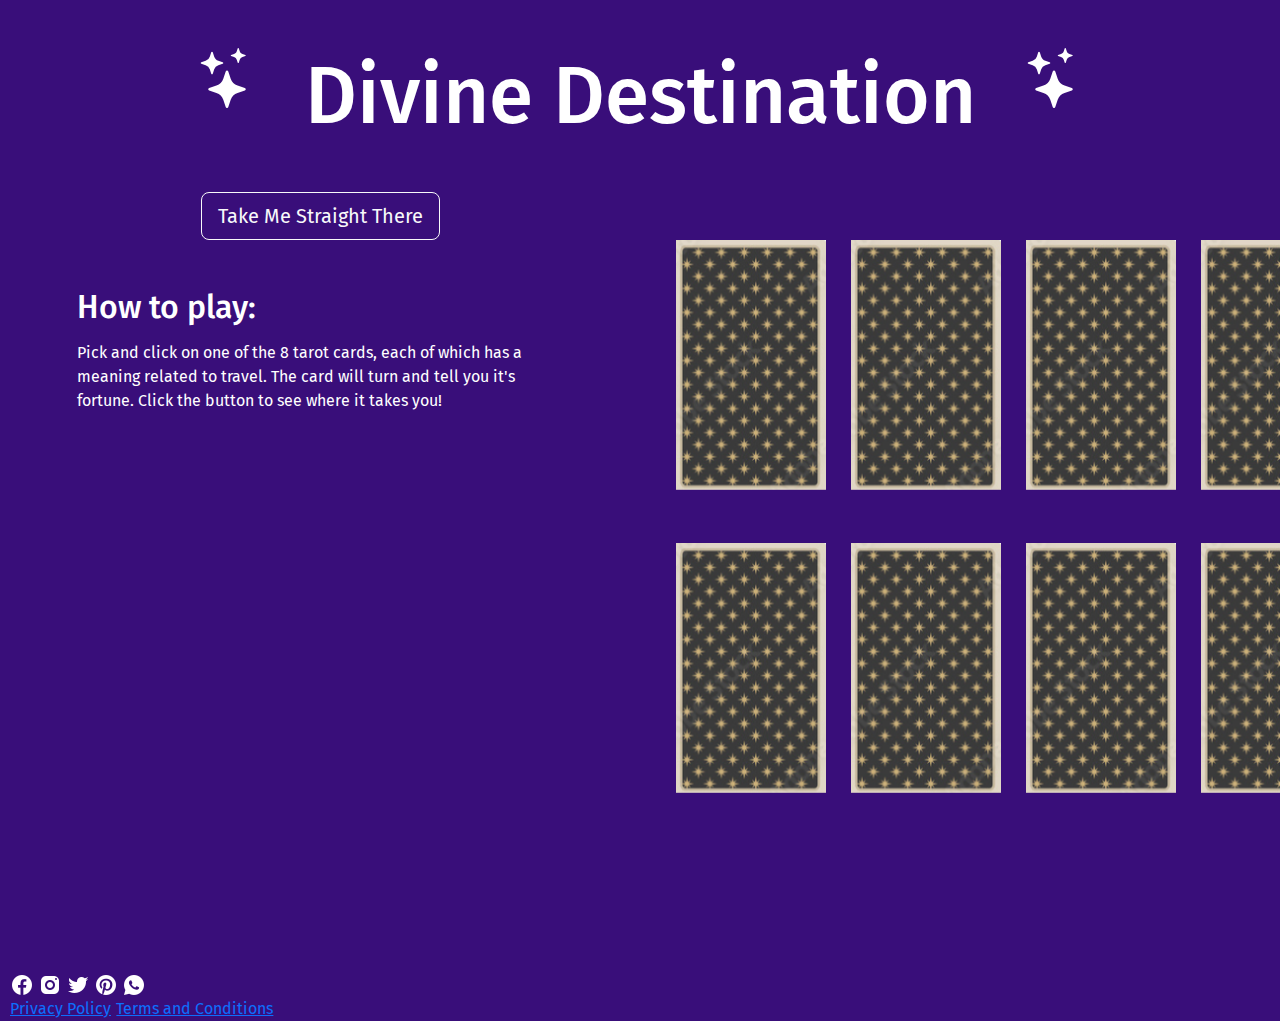
<file: index.html>
<!DOCTYPE html>
<html lang="en">
<head>
    <meta charset="UTF-8">
    <meta name="viewport" content="width=device-width, initial-scale=1.0">
  <!-- Googlefonts link   -->
  <link rel="preconnect" href="https://fonts.googleapis.com">
  <link rel="preconnect" href="https://fonts.gstatic.com" crossorigin>
  <link href="https://fonts.googleapis.com/css2?family=Fira+Sans:ital,wght@0,100;0,200;0,300;0,400;0,500;0,600;0,700;0,800;0,900;1,100;1,200;1,300;1,400;1,500;1,600;1,700;1,800;1,900&display=swap" rel="stylesheet">
 <!-- Bootstrap link -->
    <link href="https://cdn.jsdelivr.net/npm/bootstrap@5.3.3/dist/css/bootstrap.min.css" rel="stylesheet" integrity="sha384-QWTKZyjpPEjISv5WaRU9OFeRpok6YctnYmDr5pNlyT2bRjXh0JMhjY6hW+ALEwIH" crossorigin="anonymous">
<!-- Our own CSS page link -->
 <link rel="stylesheet" href="styles.css">
    <title>Divine Destination</title>
</head>

<body>
    <header class="firstPage container mb-md-4 py-3 pt-md-5">
        <div class="title d-flex justify-content-center" >
<!-- Title and tag line -->
 <!-- stars icon code -->
<svg xmlns="http://www.w3.org/2000/svg" width="60" height="60" fill="currentColor" class="bi bi-stars me-3 me-md-5" viewBox="0 0 16 16">
    <path d="M7.657 6.247c.11-.33.576-.33.686 0l.645 1.937a2.89 2.89 0 0 0 1.829 1.828l1.936.645c.33.11.33.576 0 .686l-1.937.645a2.89 2.89 0 0 0-1.828 1.829l-.645 1.936a.361.361 0 0 1-.686 0l-.645-1.937a2.89 2.89 0 0 0-1.828-1.828l-1.937-.645a.361.361 0 0 1 0-.686l1.937-.645a2.89 2.89 0 0 0 1.828-1.828zM3.794 1.148a.217.217 0 0 1 .412 0l.387 1.162c.173.518.579.924 1.097 1.097l1.162.387a.217.217 0 0 1 0 .412l-1.162.387A1.73 1.73 0 0 0 4.593 5.69l-.387 1.162a.217.217 0 0 1-.412 0L3.407 5.69A1.73 1.73 0 0 0 2.31 4.593l-1.162-.387a.217.217 0 0 1 0-.412l1.162-.387A1.73 1.73 0 0 0 3.407 2.31zM10.863.099a.145.145 0 0 1 .274 0l.258.774c.115.346.386.617.732.732l.774.258a.145.145 0 0 1 0 .274l-.774.258a1.16 1.16 0 0 0-.732.732l-.258.774a.145.145 0 0 1-.274 0l-.258-.774a1.16 1.16 0 0 0-.732-.732L9.1 2.137a.145.145 0 0 1 0-.274l.774-.258c.346-.115.617-.386.732-.732z"/>
  </svg>

    <h1 class="justify-content-center">Divine Destination</h1>

<!-- stars icon code-->
    <svg xmlns="http://www.w3.org/2000/svg" width="60" height="60" fill="currentColor" class="bi bi-stars ms-3 ms-md-5" viewBox="0 0 16 16">
        <path d="M7.657 6.247c.11-.33.576-.33.686 0l.645 1.937a2.89 2.89 0 0 0 1.829 1.828l1.936.645c.33.11.33.576 0 .686l-1.937.645a2.89 2.89 0 0 0-1.828 1.829l-.645 1.936a.361.361 0 0 1-.686 0l-.645-1.937a2.89 2.89 0 0 0-1.828-1.828l-1.937-.645a.361.361 0 0 1 0-.686l1.937-.645a2.89 2.89 0 0 0 1.828-1.828zM3.794 1.148a.217.217 0 0 1 .412 0l.387 1.162c.173.518.579.924 1.097 1.097l1.162.387a.217.217 0 0 1 0 .412l-1.162.387A1.73 1.73 0 0 0 4.593 5.69l-.387 1.162a.217.217 0 0 1-.412 0L3.407 5.69A1.73 1.73 0 0 0 2.31 4.593l-1.162-.387a.217.217 0 0 1 0-.412l1.162-.387A1.73 1.73 0 0 0 3.407 2.31zM10.863.099a.145.145 0 0 1 .274 0l.258.774c.115.346.386.617.732.732l.774.258a.145.145 0 0 1 0 .274l-.774.258a1.16 1.16 0 0 0-.732.732l-.258.774a.145.145 0 0 1-.274 0l-.258-.774a1.16 1.16 0 0 0-.732-.732L9.1 2.137a.145.145 0 0 1 0-.274l.774-.258c.346-.115.617-.386.732-.732z"/>
      </svg>
        </div>  
    </header>

<!-- Main page content -->
    <main id="home">
    <div class="container-fluid">
<!-- Main area -->
    <div class="pb-3 mb-2 row d-flex"> 
<!-- Left side - How to play -->
            <div id="gameRules" class="col-xs-12 col-xl-6">
<!-- div that acts as a default placeholder before click event to start turning cards - has no display                 -->
                <div id="default" class="d-flex justify-content-center align-items-end">
<!-- button to destinations page that turns into a reset button after first click event                    -->
                    <a id="nextPage" class="btn btn-outline-light btn-lg mb-5" href="destinations.html">Take Me Straight There</a>
                </div>
                <div class="top row">

                    <h2 class="d-xs-none d-md-block">How to play:</h2>

<!-- Alternate text for small screens -->
                    <h3 class="d-xs-block d-md-none">Select a card to play:</h3>

            <p class="mobileNone">Pick and click on one of the 8 tarot cards, each of which has a meaning related to travel. The card will turn and tell you it's fortune. Click the button to see where it takes you!</p>
<!-- Left side - Chosen card texts (not seen until card clicked)        -->
            <div class="cardResults d-flex">

<!-- The Fool Description -->
                <div id="textFool" class="mb-5 describeCard">
                    <h3>The Fool Card</h3>
                    <p class="mb-5">Okay, so you want to blow off some steam, mess about, annoy the locals. The Fool is always up for a journey! This is an excellent card for a question about travel. It suggests a lively adventure                         to parts unknown.</p>
                    <div class="d-flex justify-contents-center">
                    <a class="btn btn-sm btn-light mx-auto" href="destinations.html#budapest">Take me away!</a>
                    </div>
                </div>
<!-- The Magician Description -->
                <div id="textMagician" class="describeCard">
                    <h3>The Magician Card</h3>
                    <p class="mb-5">Looking for a magical getaway? For that special something with mystery and history? Look no further than…</p>
                    <div class="d-flex justify-contents-center">
                    <a class="btn btn-sm btn-light mx-auto" href="destinations.html#cartegena">Take me away!</a>
                    </div>
                </div>
<!-- The Lovers Description -->
                <div id="textLovers" class=" describeCard">
                    <h3>The Lovers Card</h3>
                    <p class="mb-md-5">If only airplane seats were always in twos, not threes. Grab your beau (or find one when you're there or not!) your travels can be all the romance you need when you head to…</p>
                    <div class="d-flex justify-contents-center">
                    <a class="btn btn-sm btn-light mx-auto" href="destinations.html#paris">Take me away!</a>
                    </div>
                </div>
<!-- The Sun Description -->
                <div id="textSun" class=" describeCard">
                    <h3>The Sun Card</h3>
                    <p class="mb-5">As it says on the tin &hyphen; you're looking for one thing, and one thing only. Sun, sun, and more sun. You're bright, bold and ready to fly...</p>
                    <div class="d-flex justify-contents-center">
                    <a class="btn btn-sm btn-light mx-auto" href="destinations.html#sydney">Take me away!</a>
                    </div>
                </div>
<!-- The Empress Description -->
                <div id="textEmpress" class="describeCard">
                    <h3>The Empress Card</h3>
                    <p class="mb-5">The Empress is about indulgence, richness, creativity and pleasure. A culturaly rich destination awaits...</p>
                    <div class="d-flex justify-contents-center">
                    <a class="btn btn-sm btn-light mx-auto" href="destinations.html#capeTown">Take me away!</a>
                    </div>
                </div>
<!-- Death Description -->
                <div id="textDeath" class="describeCard">
                    <h3>The Death Card</h3>
                    <p class="mb-md-5">his may not seem like a good omen for your holiday, but it's actually perfect. It means change. You work yourself to the bone in your day-to-day, so now it's time to relax so hard you'll feel like                     you've died and gone to the dreamy afterlife.</p>
                    <div class="d-flex justify-contents-center">
                    <a class="btn btn-sm btn-light mx-auto" href="destinations.html#copenhagen">Take me away!</a>
                    </div>
                </div>
<!-- The World Description -->
                <div id="textWorld" class="describeCard">
                    <h3>The World Card</h3>
                    <p class="mb-md-5">We've checked in with your guardian angel, and they're recommending a multi-centre trip. Bet you thought that's something you'd never hear. We recommend starting in…. And heading to…</p>
                    <div class="d-flex justify-contents-center">
                    <a class="btn btn-sm btn-light mx-auto" href="destinations.html#bali">Take me away!</a>
                    </div>
                </div>
<!-- The moon Description -->
                <div id="textMoon" class=" describeCard">
                    <h3>The Moon Card</h3>
                    <p class="mb-5">That's right, you've exhausted all of the worldly destinations on offer. Time to call Richard Branson! …only kidding. In your case, you're a bit of a night owl. You need a holiday that'll give you                     the attractions you truly need, day and night.</p>
                    <div class="d-flex justify-contents-center">
                    <a class="btn btn-sm btn-light mx-auto" href="destinations.html#singapore">Take me away!</a>
                    </div>
                </div>
                </div>
</div>
<div class="bottom row">
</div>  
</div>
<!-- Tarot layout on right side of screen   -->
<div id="cardTable" class="cardLayout col-xs-12 col-lg-6">
<!-- Top row of cards -->
<div class="cardsRow row my-md-5 ms-4">
<!-- The Fool Card -->
<div onclick="cardPick(this.id)" id="theFool" class="tarotCard col-xs-6 col-lg-3 me-auto p-0">
<div class="cardFace cardFront">
    <img src="imgs/cardBack.png" alt="">
</div>
<div class="cardFace cardBack">
    <img src="imgs/modern-way-tarot-card-the-fool-meaning-600x1024.png.webp" alt="">
</div>
</div>
<!-- The Magician Card -->
<div onclick="cardPick(this.id)" id="theMagician" class="tarotCard col-xs-6 col-lg-3 me-auto">
<div class="cardFace cardFront">
    <img src="imgs/cardBack.png" alt="">
</div>
<div class="cardFace cardBack">
    <img src="imgs/modern-way-tarot-card-the-magician-meaning-600x1024.png.webp" alt="">
</div> 
</div>
<!-- The Lovers Card -->
<div onclick="cardPick(this.id)" id="theLovers" class="tarotCard col-xs-6 col-lg-3  me-auto">
<div class="cardFace cardFront">
    <img src="imgs/cardBack.png" alt="">
</div>
<div class="cardFace cardBack">
    <img src="imgs/modern-way-tarot-card-the-lovers-1-600x1024.png.webp" alt="">
</div>
</div>
<!-- The Sun Card -->
<div onclick="cardPick(this.id)" id="theSun" class="tarotCard col-xs-6 col-lg-3  me-auto">
<div class="cardFace cardFront">
    <img src="imgs/cardBack.png" alt="">
</div>
<div class="cardFace cardBack">
    <img src="imgs/modern-way-tarot-card-the-sun-600x1024.png.webp" alt="">
</div>
</div>
</div>
<!-- The bottom row of cards-->
<div class="cardsRow row ms-4">
<!-- The Empress Card -->
<div onclick="cardPick(this.id)" id="theEmpress" class="tarotCard col-xs-6 col-lg-3  me-auto">
<div class="cardFace cardFront">
    <img src="imgs/cardBack.png" alt="">
</div>
<div class="cardFace cardBack">
    <img src="imgs/modern-way-tarot-card-the-empress-600x1024.png.webp" alt="">
</div>
</div>
<!-- The Death Card -->
<div onclick="cardPick(this.id)" id="death"  class="tarotCard col-xs-6 col-lg-3  me-auto">
<div class="cardFace cardFront">
    <img src="imgs/cardBack.png" alt="">
</div>
<div class="cardFace cardBack">
    <img src="imgs/modern-way-tarot-card-death-600x1024.png.webp" alt="">
</div>
</div>
<!-- The World Card -->
<div onclick="cardPick(this.id)" id="theWorld" class="tarotCard col-xs-6 col-lg-3  me-auto">
<div class="cardFace cardFront">
    <img src="imgs/cardBack.png" alt="">
</div>
<div class="cardFace cardBack">
    <img src="imgs/modern-way-tarot-card-the-world-600x1024.png.webp" alt="">
</div>
</div>
<!-- The Moon Card -->
<div onclick="cardPick(this.id)" id="theMoon" class="tarotCard col-xs-6 col-lg-3  me-auto">
<div class="cardFace cardFront">
    <img src="imgs/cardBack.png" alt="">
</div>
<div class="cardFace cardBack">
    <img src="imgs/modern-way-tarot-card-the-moon-600x1024.png.webp" alt="">
</div>
</div>

</div>
</div>
</div> 
<!-- </div> -->
</main>
<!-- Footer     -->
<footer class="footer">
    <div>
    <a href="https://www.facebook.com/?locale=en_GB">
    <img src="logos/facebook.png"></a>
    <a href="https://www.instagram.com/">
    <img src="logos/instagram.png"></a>
    <a href="https://x.com/?lang=en">
    <img src="logos/twitter.png"></a>
    <a href="https://www.pinterest.co.uk/">
    <img src="logos/pintrest.png"></a>
    <a href="https://www.whatsapp.com/">
    <img src="logos/whatsapp.png"></a>
</div>
<div class="footerdiv1">
    <a href="https://www.google.com/webhp?hl=en&ictx=2&sa=X&ved=0ahUKEwiNj6Gcy-qHAxWBhf0HHehxMp0QPQgJ">Privacy Policy</a>
    </div>
    <div class="footerdiv2">
    <a href="https://www.google.com/webhp?hl=en&ictx=2&sa=X&ved=0ahUKEwiNj6Gcy-qHAxWBhf0HHehxMp0QPQgJ">Terms and Conditions</a>
</div>
</footer>

<!-- Javascript links for Bootstrap and our own - they have to go inside the body but after all the html code -->
<script src="app.js"></script>
<script src="https://cdn.jsdelivr.net/npm/bootstrap@5.3.3/dist/js/bootstrap.bundle.min.js" integrity="sha384-YvpcrYf0tY3lHB60NNkmXc5s9fDVZLESaAA55NDzOxhy9GkcIdslK1eN7N6jIeHz" crossorigin="anonymous"></script>
</body>
</html>
</file>
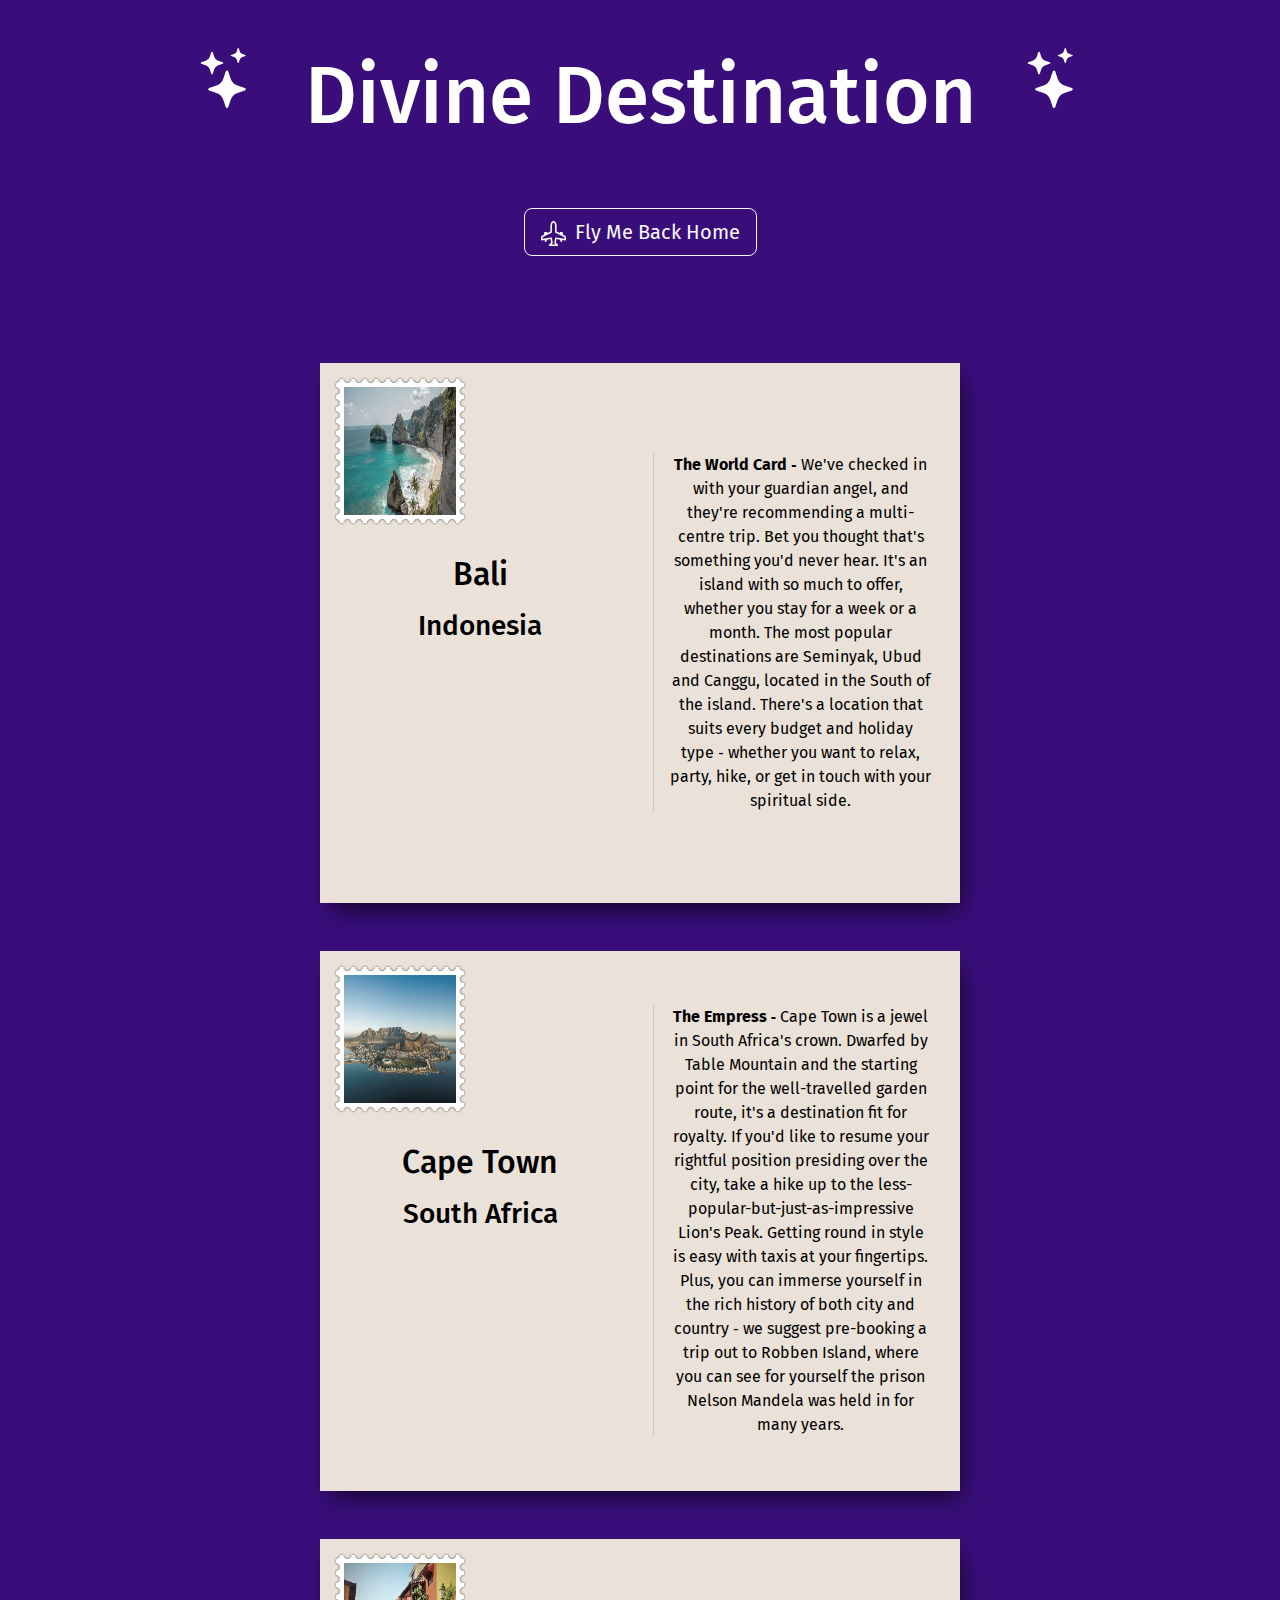
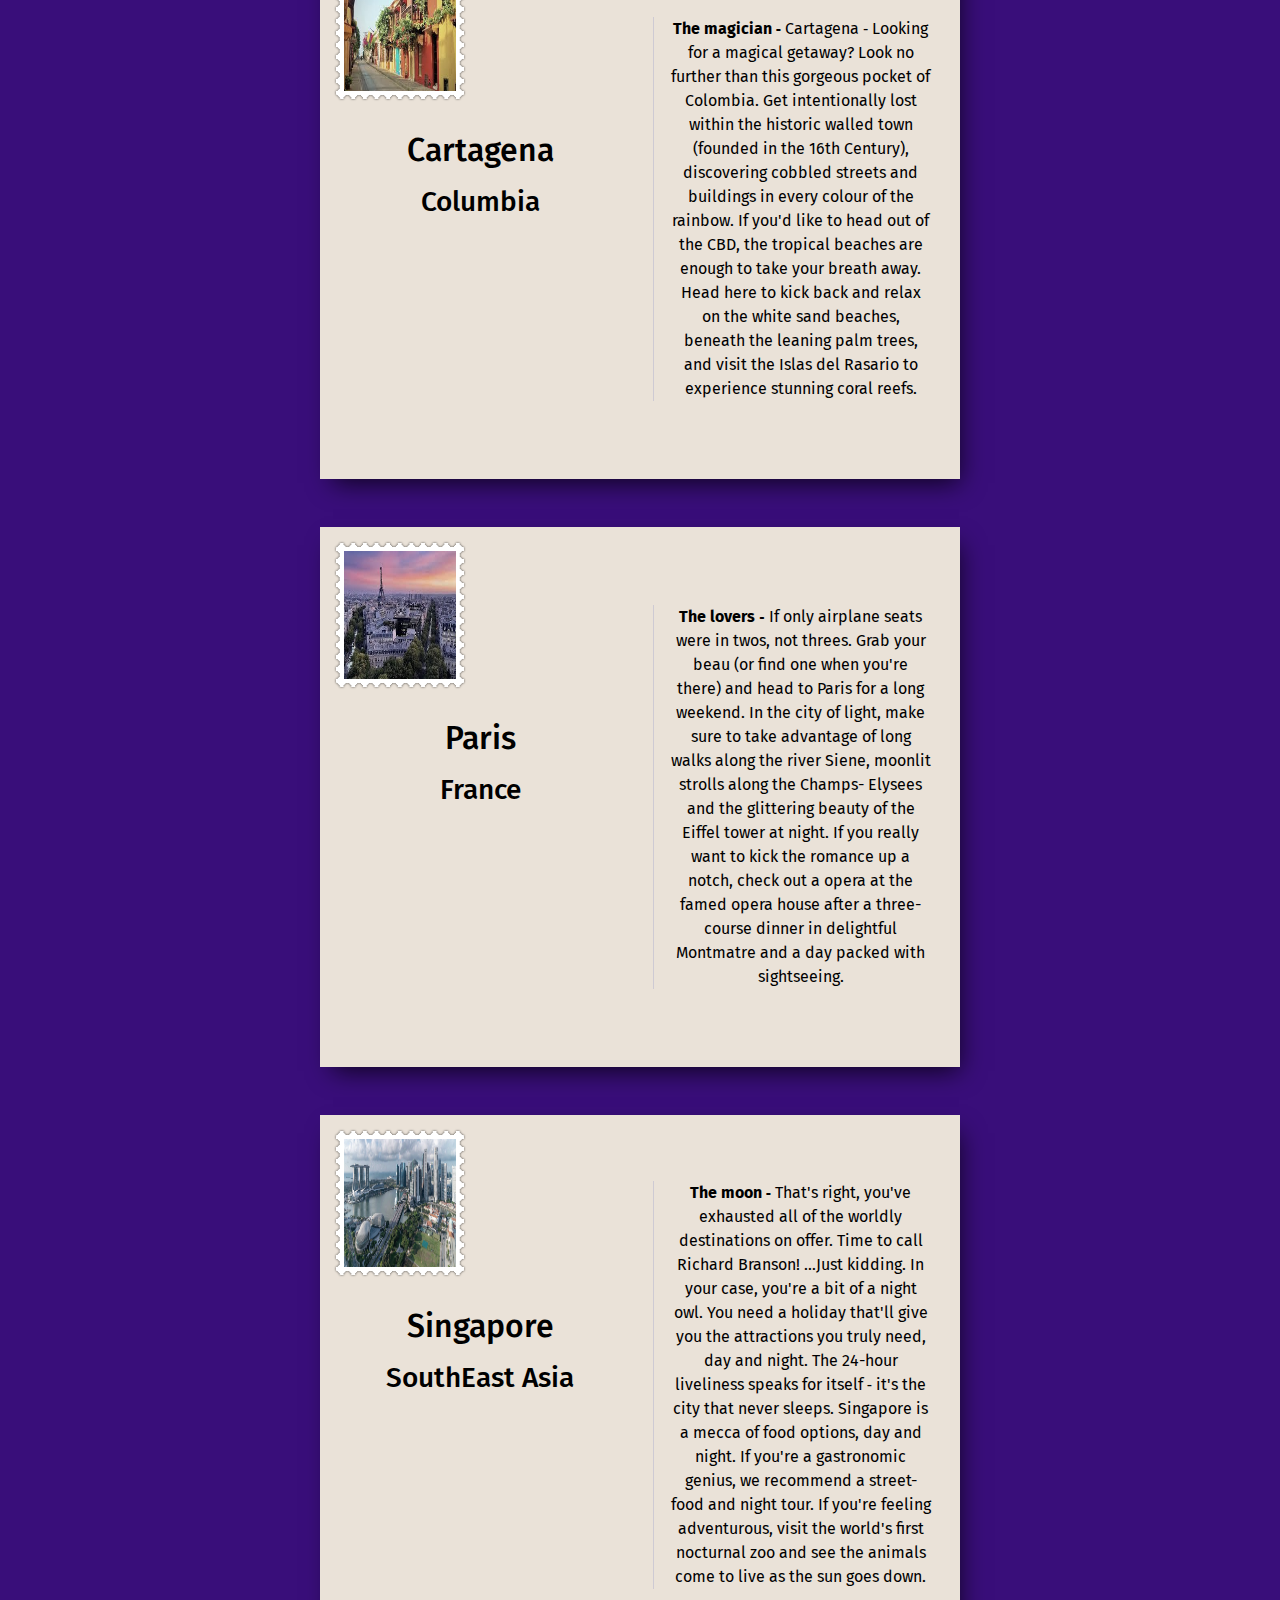
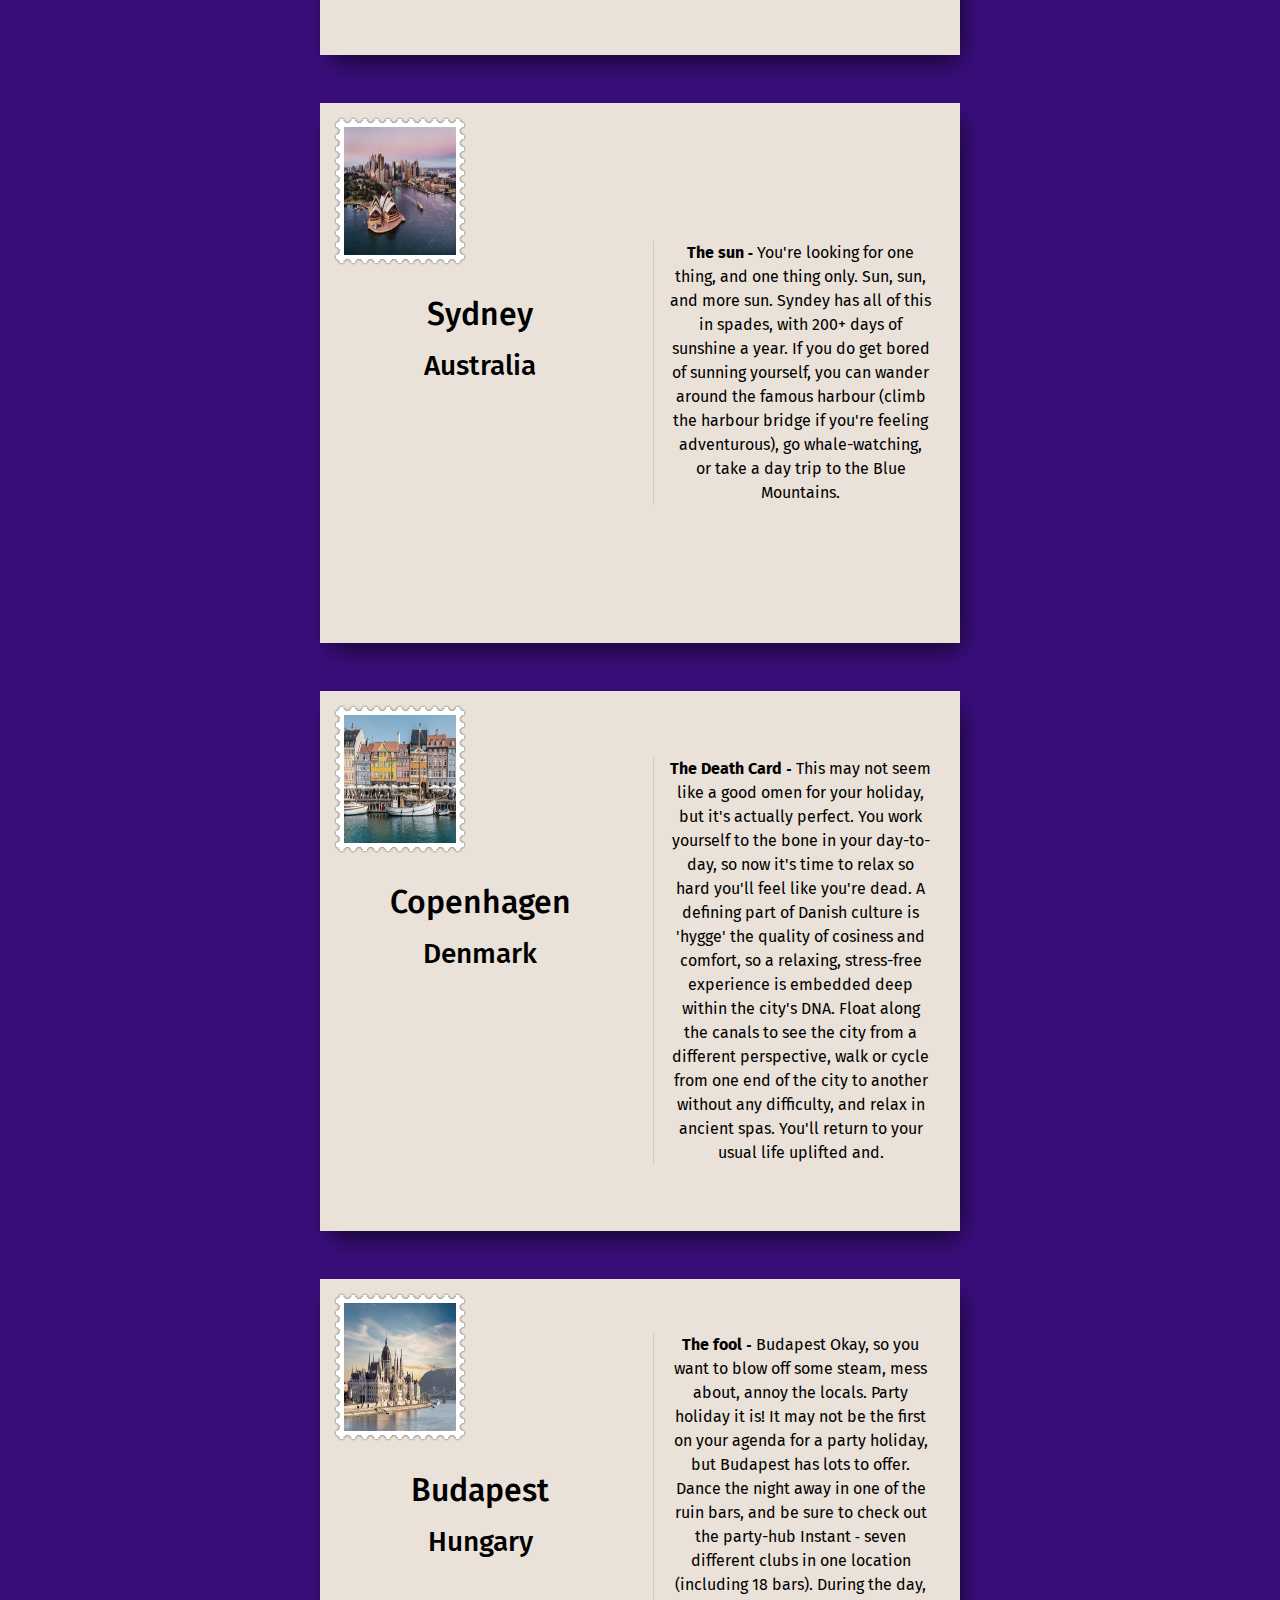
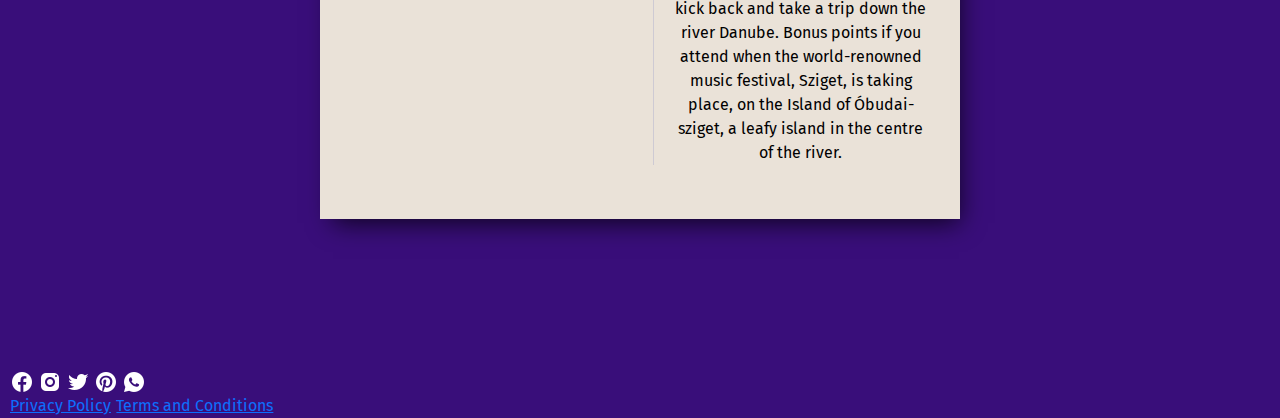
<file: destinations.html>
<!DOCTYPE html>
<html lang="en">
<head>
    <meta charset="UTF-8">
    <meta name="viewport" content="width=device-width, initial-scale=1.0">
    <link rel="preconnect" href="https://fonts.googleapis.com">
    <link rel="preconnect" href="https://fonts.gstatic.com" crossorigin>
    <link href="https://fonts.googleapis.com/css2?family=Fira+Sans:ital,wght@0,100;0,200;0,300;0,400;0,500;0,600;0,700;0,800;0,900;1,100;1,200;1,300;1,400;1,500;1,600;1,700;1,800;1,900&display=swap" rel="stylesheet">
<!-- Bootstrap link -->
    <link href="https://cdn.jsdelivr.net/npm/bootstrap@5.3.3/dist/css/bootstrap.min.css" rel="stylesheet" integrity="sha384-QWTKZyjpPEjISv5WaRU9OFeRpok6YctnYmDr5pNlyT2bRjXh0JMhjY6hW+ALEwIH" crossorigin="anonymous">
<!-- Our own CSS page link -->
 <link rel="stylesheet" href="styles.css">
</head>
    <title>Divine Destination</title>
</head>

<body class="otherPage">

    <header class="fixed-top pt-5 mb-5">
        <div class="title d-flex justify-content-center" >
    <!-- Title and tag line -->
 <!-- stars icon code -->
            <svg xmlns="http://www.w3.org/2000/svg" width="60" height="60" fill="currentColor" class="bi bi-stars me-md-5" viewBox="0 0 16 16">
                <path d="M7.657 6.247c.11-.33.576-.33.686 0l.645 1.937a2.89 2.89 0 0 0 1.829 1.828l1.936.645c.33.11.33.576 0 .686l-1.937.645a2.89 2.89 0 0 0-1.828 1.829l-.645 1.936a.361.361 0 0 1-.686 0l-.645-1.937a2.89 2.89 0 0 0-1.828-1.828l-1.937-.645a.361.361 0 0 1 0-.686l1.937-.645a2.89 2.89 0 0 0 1.828-1.828zM3.794 1.148a.217.217 0 0 1 .412 0l.387 1.162c.173.518.579.924 1.097 1.097l1.162.387a.217.217 0 0 1 0 .412l-1.162.387A1.73 1.73 0 0 0 4.593 5.69l-.387 1.162a.217.217 0 0 1-.412 0L3.407 5.69A1.73 1.73 0 0 0 2.31 4.593l-1.162-.387a.217.217 0 0 1 0-.412l1.162-.387A1.73 1.73 0 0 0 3.407 2.31zM10.863.099a.145.145 0 0 1 .274 0l.258.774c.115.346.386.617.732.732l.774.258a.145.145 0 0 1 0 .274l-.774.258a1.16 1.16 0 0 0-.732.732l-.258.774a.145.145 0 0 1-.274 0l-.258-.774a1.16 1.16 0 0 0-.732-.732L9.1 2.137a.145.145 0 0 1 0-.274l.774-.258c.346-.115.617-.386.732-.732z"/>
             </svg>

            <h1 class="justify-content-center">Divine Destination</h1>

<!-- stars icon code-->
            <svg xmlns="http://www.w3.org/2000/svg" width="60" height="60" fill="currentColor" class="bi bi-stars ms-md-5" viewBox="0 0 16 16">
                <path d="M7.657 6.247c.11-.33.576-.33.686 0l.645 1.937a2.89 2.89 0 0 0 1.829 1.828l1.936.645c.33.11.33.576 0 .686l-1.937.645a2.89 2.89 0 0 0-1.828 1.829l-.645 1.936a.361.361 0 0 1-.686 0l-.645-1.937a2.89 2.89 0 0 0-1.828-1.828l-1.937-.645a.361.361 0 0 1 0-.686l1.937-.645a2.89 2.89 0 0 0 1.828-1.828zM3.794 1.148a.217.217 0 0 1 .412 0l.387 1.162c.173.518.579.924 1.097 1.097l1.162.387a.217.217 0 0 1 0 .412l-1.162.387A1.73 1.73 0 0 0 4.593 5.69l-.387 1.162a.217.217 0 0 1-.412 0L3.407 5.69A1.73 1.73 0 0 0 2.31 4.593l-1.162-.387a.217.217 0 0 1 0-.412l1.162-.387A1.73 1.73 0 0 0 3.407 2.31zM10.863.099a.145.145 0 0 1 .274 0l.258.774c.115.346.386.617.732.732l.774.258a.145.145 0 0 1 0 .274l-.774.258a1.16 1.16 0 0 0-.732.732l-.258.774a.145.145 0 0 1-.274 0l-.258-.774a1.16 1.16 0 0 0-.732-.732L9.1 2.137a.145.145 0 0 1 0-.274l.774-.258c.346-.115.617-.386.732-.732z"/>
            </svg>
        </div> 
<!-- Navigation -->

        <nav class="navbar justify-content-center">
            <a class="btn homeButton btn-outline-light btn-lg mb-2 my-md-5"  href="index.html">
                <svg xmlns="http://www.w3.org/2000/svg" width="25" height="25" fill="currentColor" class="bi bi-airplane-engines me-1" viewBox="0 0 16 16">
                <path d="M8 0c-.787 0-1.292.592-1.572 1.151A4.35 4.35 0 0 0 6 3v3.691l-2 1V7.5a.5.5 0 0 0-.5-.5h-1a.5.5 0 0 0-.5.5v1.191l-1.17.585A1.5 1.5 0 0 0 0 10.618V12a.5.5 0 0 0 .582.493l1.631-.272.313.937a.5.5 0 0 0 .948 0l.405-1.214 2.21-.369.375 2.253-1.318 1.318A.5.5 0 0 0 5.5 16h5a.5.5 0 0 0 .354-.854l-1.318-1.318.375-2.253 2.21.369.405 1.214a.5.5 0 0 0 .948 0l.313-.937 1.63.272A.5.5 0 0 0 16 12v-1.382a1.5 1.5 0 0 0-.83-1.342L14 8.691V7.5a.5.5 0 0 0-.5-.5h-1a.5.5 0 0 0-.5.5v.191l-2-1V3c0-.568-.14-1.271-.428-1.849C9.292.591 8.787 0 8 0M7 3c0-.432.11-.979.322-1.401C7.542 1.159 7.787 1 8 1s.458.158.678.599C8.889 2.02 9 2.569 9 3v4a.5.5 0 0 0 .276.447l5.448 2.724a.5.5 0 0 1 .276.447v.792l-5.418-.903a.5.5 0 0 0-.575.41l-.5 3a.5.5 0 0 0 .14.437l.646.646H6.707l.647-.646a.5.5 0 0 0 .14-.436l-.5-3a.5.5 0 0 0-.576-.411L1 11.41v-.792a.5.5 0 0 1 .276-.447l5.448-2.724A.5.5 0 0 0 7 7z"/>
              </svg>
              Fly Me Back Home</a>
        </nav> 

    </header>

<!-- Main page content -->  
<main>
    <div id="destinations" class="container">
<!-- Bali Postcard         -->
        <div class="row allCard justify-content-center mt-5">
            <!-- Bootstrap row to contain the 2 sides of the postcard -->
            <div class="postieContent row g-0 justify-content-center">
                <!-- Address side of postcard -->
                <div class="postie addy me-0 col-xs-10 col-lg-6">
                    <img src="imgs/bali.png" alt="Bali">
                <h2 class="text-center">Bali</h2>
                <h3 class="text-center">Indonesia</h3>
                </div>
                <!-- Message/text side of postcard -->
                <div class="postie texty text-wrap col-xs-10 col-lg-6 text-center">
                    <p class="text-break px-3 my-lg-5"><span class="fw-bold">The World Card &hyphen;</span> We've checked in with your guardian angel, and they're recommending a multi-centre trip. Bet you thought that's something you'd never hear. It&apos;s an island with so much to offer, whether you stay for a week or a month. The most popular destinations are Seminyak, Ubud and Canggu, located in the South of the island. There&apos;s a location that suits every budget and holiday type &hyphen; whether you want to relax, party, hike, or get in touch with your spiritual side.</p>
                </div>
                <!-- Target for the Take me away button on main page -->
                <span id="capeTown" ></span>
            </div>
        </div>
   
<!-- Cape Town Postcard         -->
    <div class="row justify-content-center mt-5">
        <div class="postieContent row g-0 justify-content-center">
            <div class="postie addy me-0 col-xs-10 col-lg-6">
                <img src="imgs/Cape Town.jpeg" alt="Cape Town">
            <h2 class="text-center">Cape Town</h2>
            <h3 class="text-center">South Africa</h3>
            </div>
            <div class="postie texty text-wrap col-xs-10 col-lg-6 text-center">
                
                <p class="text-break px-3 my-lg-5"><span class="fw-bold">The Empress &hyphen;</span>
                    Cape Town is a jewel in South Africa&apos;s crown. Dwarfed by Table Mountain and the starting point for the well-travelled garden route, it&apos;s a destination fit for royalty. If you&apos;d like to resume your rightful position presiding over the city, take a hike up to the less-popular-but-just-as-impressive Lion&apos;s Peak. Getting round in style is easy with taxis at your fingertips. Plus, you can immerse yourself in the rich history of both city and country &hyphen; we suggest pre-booking a trip out to Robben Island, where you can see for yourself the prison Nelson Mandela was held in for many years.</p>
            </div>
            <span id="cartegena" ></span>
        </div>
    </div>

    <!-- Cartegena Postcard         -->
    <div class="row justify-content-center mt-5">
        <div class="postieContent row g-0 justify-content-center">
            <div class="postie addy me-0 col-xs-10 col-lg-6">
                <img src="imgs/Cartagena.jpeg" alt="Cartagena">
            <h2 class="text-center">Cartagena</h2>
            <h3 class="text-center">Columbia</h3>
            </div>
            <div class="postie texty text-wrap col-xs-10 col-lg-6 text-center">
                
                <p class="text-break px-3 my-lg-5"><span class="fw-bold">The magician &hyphen;</span>
                        Cartagena &hyphen; Looking for a magical getaway? Look no further than this gorgeous pocket of Colombia. Get intentionally lost within the historic walled town (founded in the 16th Century), discovering cobbled streets and buildings in every colour of the rainbow. If you&apos;d like to head out of the CBD, the tropical beaches are enough to take your breath away. Head here to kick back and relax on the white sand beaches, beneath the leaning palm trees, and visit the Islas del Rasario to experience stunning coral reefs.</p>
            </div>
            <span id="paris" ></span>
        </div>
    </div>

    <!-- Paris Postcard         -->
    <div class="row justify-content-center mt-5">
        <div class="postieContent row g-0 justify-content-center">
            <div class="postie addy me-0 col-xs-10 col-lg-6">
                <img src="imgs/Paris.jpeg" alt="Paris">
            <h2 class="text-center">Paris</h2>
            <h3 class="text-center">France</h3>
            </div>
            <div class="postie texty text-wrap col-xs-10 col-lg-6 text-center">
                
                <p class="text-break px-3 my-lg-5"><span class="fw-bold">The lovers &hyphen;</span>
                    If only airplane seats were in twos, not threes. Grab your beau (or find one when you're there) and head to Paris for a long weekend. In the city of light, make sure to take advantage of long walks along the river Siene, moonlit strolls along the Champs- Elysees and the glittering beauty of the Eiffel tower at night. If you really want to kick the romance up a notch, check out a opera at the famed opera house after a three-course dinner in delightful Montmatre and a day packed with sightseeing.</p>
            </div>
            <span id="singapore"></span>
        </div>
    </div>

    <!-- Singapore Postcard         -->
    <div class="row justify-content-center mt-5">
        <div class="postieContent row g-0 justify-content-center">
            <div class="postie addy me-0 col-xs-10 col-lg-6">
                <img src="imgs/Singapore.jpeg" alt="Singapore">
            <h2 class="text-center">Singapore</h2>
            <h3 class="text-center">SouthEast Asia</h3>
            </div>
            <div class="postie texty text-wrap col-xs-10 col-lg-6 text-center">
                
                <p class="text-break px-3 my-lg-5"><span class="fw-bold">The moon &hyphen;</span>
                    That's right, you've exhausted all of the worldly destinations on offer. Time to call Richard Branson! …Just kidding. In your case, you're a bit of a night owl. You need a holiday that'll give you the attractions you truly need, day and night. The 24-hour liveliness speaks for itself &hyphen; it&apos;s the city that never sleeps. Singapore is a mecca of food options, day and night. If you&apos;re a gastronomic genius, we recommend a street-food and night tour. If you&apos;re feeling adventurous, visit the world&apos;s first nocturnal zoo and see the animals come to live as the sun goes down.</p>
            </div>
            <span id="sydney"></span>
        </div>
    </div>

    <!-- Sydney Postcard         -->
    <div class="row justify-content-center mt-5">
        <div class="postieContent row g-0 justify-content-center">
            <div class="postie addy me-0 col-xs-10 col-lg-6">
                <img src="imgs/Sydney.jpeg" alt="Sydney">
            <h2 class="text-center">Sydney</h2>
            <h3 class="text-center">Australia</h3>
            </div>
            <div class="postie texty text-wrap col-xs-10 col-lg-6 text-center">
                
                <p class="text-break px-3 my-lg-5"><span class="fw-bold">The sun &hyphen;</span>
                    You're looking for one thing, and one thing only. Sun, sun, and more sun. Syndey has all of this in spades, with 200+ days of sunshine a year. If you do get bored of sunning yourself, you can wander around the famous harbour (climb the harbour bridge if you&apos;re feeling adventurous), go whale-watching, or take a day trip to the Blue Mountains.</p>
            </div>
            <span id="copenhagen"></span>
        </div>
    </div>

<!-- Copenhagen Postcard         -->
    <div class="row justify-content-center mt-5">
        <div class="postieContent row g-0 justify-content-center">
            <div class="postie addy me-0 col-xs-10 col-lg-6">
                <img src="imgs/Copenhagen.jpeg" alt="Copenhagen">
            <h2 class="text-center">Copenhagen</h2>
            <h3 class="text-center">Denmark</h3>
            </div>
            <div class="postie texty text-wrap col-xs-10 col-lg-6 text-center">
                
                <p class="text-break px-3 my-lg-5"><span class="fw-bold">The Death Card &hyphen;</span> 
                    
                    
                    This may not seem like a good omen for your holiday, but it's actually perfect. You work yourself to the bone in your day-to-day, so now it's time to relax so hard you'll feel like you're dead. A defining part of Danish culture is &apos;hygge&apos; the quality of cosiness and comfort, so a relaxing, stress-free experience is embedded deep within the city&apos;s DNA. Float along the canals to see the city from a different perspective, walk or cycle from one end of the city to another without any difficulty, and relax in ancient spas. You&apos;ll return to your usual life uplifted and.</p>
            </div>
            <span id="budapest"></span>
        </div>
    </div>

<!-- Budapest Postcard         -->
    <div class=" allCard row justify-content-center mt-5">
        <div class="postieContent row g-0 justify-content-center">
            <div class="postie addy col-xs-10 col-lg-6">
                <img src="imgs/budapest.jpeg" alt="Budapest">
            <h2 class="text-center">Budapest</h2>
            <h3 class="text-center">Hungary</h3>
            </div>
            <div class="postie texty text-wrap col-xs-10 col-lg-6 text-center">
                
                <p class="text-break px-3 my-lg-5"><span class="fw-bold">The fool &hyphen; </span> Budapest
                    Okay, so you want to blow off some steam, mess about, annoy the locals. Party holiday it is! It may not be the first on your agenda for a party holiday, but Budapest has lots to offer. Dance the night away in one of the ruin bars, and be sure to check out the party-hub Instant &hyphen; seven different clubs in one location (including 18 bars). During the day, kick back and take a trip down the river Danube. Bonus points if you attend when the world-renowned music festival, Sziget, is taking place, on the Island of Óbudai-sziget, a leafy island in the centre of the river.</p>
            </div>
        </div>
    </div>
  
</div>
    </main>
<!-- Footer     -->
<footer class="footer">
    <div>
    <a href="https://www.facebook.com/?locale=en_GB">
    <img src="logos/facebook.png"></a>
    <a href="https://www.instagram.com/">
    <img src="logos/instagram.png"></a>
    <a href="https://x.com/?lang=en">
    <img src="logos/twitter.png"></a>
    <a href="https://www.pinterest.co.uk/">
    <img src="logos/pintrest.png"></a>
    <a href="https://www.whatsapp.com/">
    <img src="logos/whatsapp.png"></a>
</div>
<div class="footerdiv1">
    <a href="https://www.google.com/webhp?hl=en&ictx=2&sa=X&ved=0ahUKEwiNj6Gcy-qHAxWBhf0HHehxMp0QPQgJ">Privacy Policy</a>
    </div>
    <div class="footerdiv2">
    <a href="https://www.google.com/webhp?hl=en&ictx=2&sa=X&ved=0ahUKEwiNj6Gcy-qHAxWBhf0HHehxMp0QPQgJ">Terms and Conditions</a>
</div>
</footer>

<!-- Javascript links for Bootstrap and our own - they have to go inside the body but after all the html code -->
<script src="https://cdn.jsdelivr.net/npm/bootstrap@5.3.3/dist/js/bootstrap.bundle.min.js" integrity="sha384-YvpcrYf0tY3lHB60NNkmXc5s9fDVZLESaAA55NDzOxhy9GkcIdslK1eN7N6jIeHz" crossorigin="anonymous"></script>
<script src="app.js"></script>
</body>
</html>
</file>
<file: styles.css>
body {
background-color: #390e7a;
color: white;
font-family: "Fira sans", sans-serif;
}

div .title {
    width: 100%;
    justify-content: center;
}

h1 {
    font-size: 5em;
    text-align: center;
}

/* change the stars icons to white */

.bi-stars {
    color: white;
}

/* create the glow effect when hovering the mouse over buttons */

.btn:hover {
    box-shadow: -2px 3px 22px 1px #f2eb65;
}

/* set the size and position of the cards */

.tarotCard {
    height: 250px;
    width: 150px;
    position: relative;
    margin-bottom: 5px;
    transition: transform 1600ms;
    transform-style: preserve-3d;
    cursor: pointer;
}

/* create the flipped style for the card that the Javascript will add when the card is clicked */

.tarotCard.flipped {
    transform: rotateY(-180deg);
    
}

/* create the glow effect when hovering the mouse over the cards */

.tarotCard:hover {
    box-shadow: -2px 3px 22px 1px #f2eb65;
}

/* make Take Me Away! button grow on hover */

div[id^="text"] .btn{ 
    transition: transform 0.3s ease; 
  } 
   
div[id^="text"] .btn:hover { 
    transform: scale(1.1); 
    box-shadow: none;
  } 

/* Set the size of the images used in the tarot cards */

.tarotCard img {
    height: 250px;
    width: 150px;
}

/* Set the styling for the 'Face' of the tarot cards */

.cardFace {
    width: 100%;
    height: 100%;
    position: absolute;
    top: 0;
    left: 0;
    perspective: 500;
    backface-visibility: hidden;
    transform-style: preserve-3d;
} 

/* part of the javascript that turns the card */

.cardBack {
    transform: rotateY(180deg);
}

/* set height of the How to Play and descriptions area */

.top {
    height: 60%;
}

.bottom {
     height: 30%;
}

/* sets all the cards text descriptions to not display  */

div[id^="text"]{
    display: none;
}

/* fixes the size and text-alignment of the area where the descriptions texts are shown */

.cardResults {
    height: 20vh;
    text-align: center;
    margin-top: 6%;
}

/* styling of the Game Rules paragraph */

#gameRules {
    padding-left:6%;
    padding-right: 6%;
}


/* Destination page styling */

.otherPage {
    padding-top: 35vh;
    font-family: "Fira sans", sans-serif;
}

header {
    background-color: #390e7a;
    margin-top: none;
}


#destinations   {
   width: 50%;
   margin: auto;
}


/* Footer styling */

.footer {
    position: relative;
    top: 150px;
    left: 10px;
    bottom: 10px;
    width: 100%;
    color: white;
    text-align: left;
  }

.footerdiv1 {
    width:8%;
    display:inline-block;
}

.footerdiv2 {
    width:20%;
    display:inline-block;
}
/*index page styling for small screens */


@media screen and (max-width: 450px){

    h1 {
        font-size: 1rem;
        text-align: center;
    
    }

    .bi-stars {
            height: 50px;
    }

     div.cardResults{
        padding-top: 0;
        margin-top: 0;
    }

    .mobileNone {
        display: none;
    }

    div[id^="text"].p{
        margin: 0;
    }

    div.top {
        height: 80%;
        
        margin-bottom: 10%;
    }

    #cardTable{
        margin-top: 20%;
    }

    .tarotCard{
        margin-bottom: 2%;
    }

    #default{
        position: relative;
        margin-bottom: 10%;
    }

    .cardsRow{
        width: 100%;
    }

}


/* Postcard styling */

.postie {
    background-color: #eae2d8;
    color: black;
}

.postieContent {
       min-height: 60vh;
       margin: 0;

}

.texty {
    padding: 0 2%;
    display:flex;
    align-items: center;
    word-break: break-word;
 }

.texty p {
    border-left: 1px solid rgb(206, 202, 211);
}

/* style images like postage stamp */

.addy img {
    width: 8rem;
    height: 9rem;
    border-radius: 4%;
    --r: 4px; /* control the size of the perforations */
    padding: calc(2*var(--r));
    filter: grayscale(.4) drop-shadow(0 0 1px #0005) drop-shadow(0 0 1px #0005);
    background: 
    radial-gradient(var(--r),#0000 98%,#fff) round
      calc(-1.5*var(--r)) calc(-1.5*var(--r)) /calc(3*var(--r)) calc(3*var(--r)),
    linear-gradient(#fff 0 0)  no-repeat
      50%/calc(100% - 3*var(--r)) calc(100% - 3*var(--r));
      justify-self: left;
      align-self: top; 
      margin: 5% 5%; 

}

.addy h2 {
    margin: 5% 0;
}

/* style postcards for smaller screens */

@media screen and (max-width: 990px){

    #cardTable {
        margin-top: 20%;
    }

    .addy  {
        border-bottom: 1px solid gray;
        padding: 4%;
    }

    .addy img {
        margin-top: 3%;
        margin-left: 3%;
        margin-bottom: 2%;
    }

    .addy h2 {
        margin: 2% 0;
    }

    .addy h3 {
        margin-bottom: 4%;
    }

    .texty {
        padding: 4%; 
        margin-bottom: 50px; 
    }

    .texty p {
        border: none;
    }

    #destinations {
        width: 90%;
    }


}

/* Style postcards for larger screens */

@media screen and (min-width: 990px){
    .addy {
        height: 100%;
    }

    .texty {
        height: 100%;
    }

    .postieContent {
        box-shadow: 6px 11px 24px -7px rgba(0,0,0,0.75);
        -webkit-box-shadow: 6px 11px 24px -7px rgba(0,0,0,0.75);
        -moz-box-shadow: 6px 11px 24px -7px rgba(0,0,0,0.75);
    }
    
}

/* Style adjustment for card area for larger screens */

@media screen and (min-width: 965px){
    .cardsRow{
        width: 700px;
    }
}
</file>
